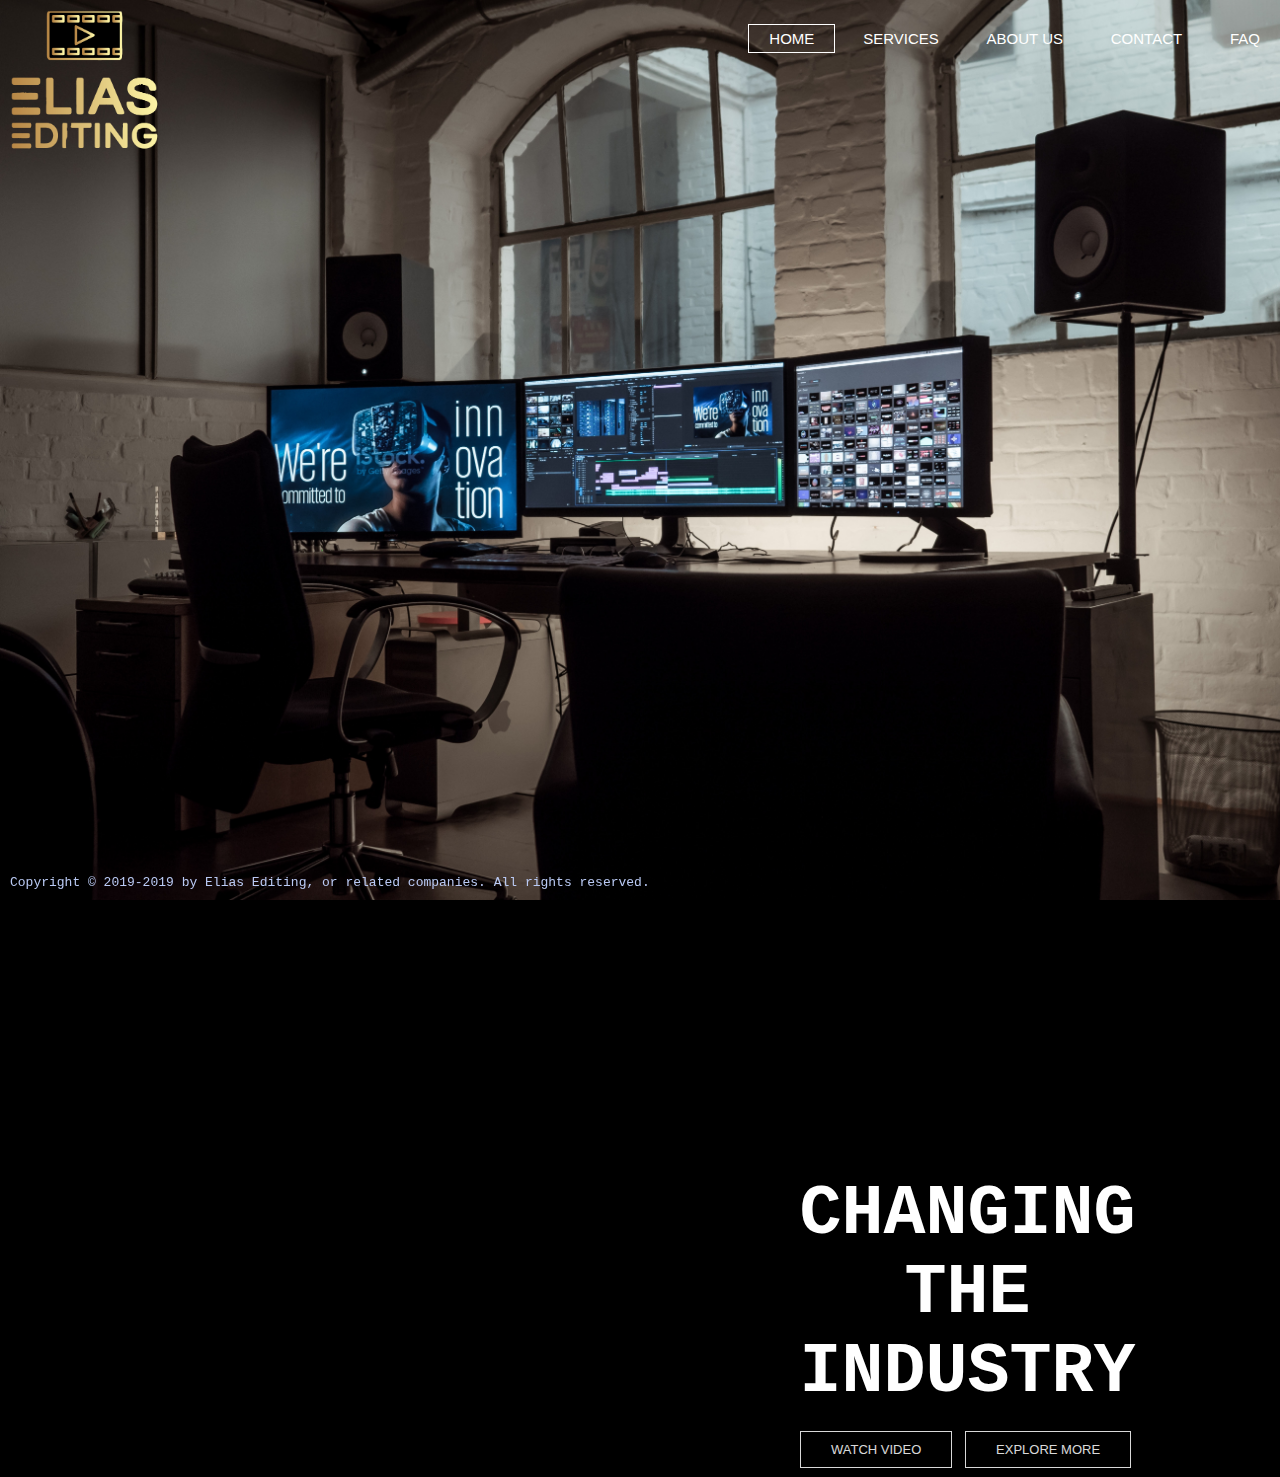
<file: u3/index.htm>
<!DOCTYPE html>
<html>
<head>
<meta charset="UTF-8">
   
   <title>Elias Editing</title>
   <link href="style.css" rel="stylesheet" type="text/css">
</head>
   <body>
      <header class="home">
        <div class="row">
            <div class="logo">
               
             <img src="pics/EliasEditing2.png" alt="Elias Editing Logo">
            
            </div>
        
        <ul class= "main-nav">
                <li class="active"><a href="index.htm"> HOME </a></li>
                <li><a href="services.htm"> SERVICES </a></li>
                <li><a href="about.htm"> ABOUT US </a></li>
                <li><a href="contact.htm"> CONTACT </a></li>
                <li><a href="faq.htm"> FAQ </a></li>
        </ul>
      </header>
<main>
        </div>
        <div class="mainpage">
        <h1 class="home">Changing the industry</h1>
            <div class="button">
                <a href="https://youtu.be/CLmi9wz7vVc" class="btn btn-one"> Watch Video</a>
                <a href="services.htm" class="btn btn-two"> Explore More</a>
            </div>
        </div>
      

</main>

<footer>


Copyright © 2019-2019 by Elias Editing, or related companies. All rights reserved.
</footer>

</body>

</html>
</file>
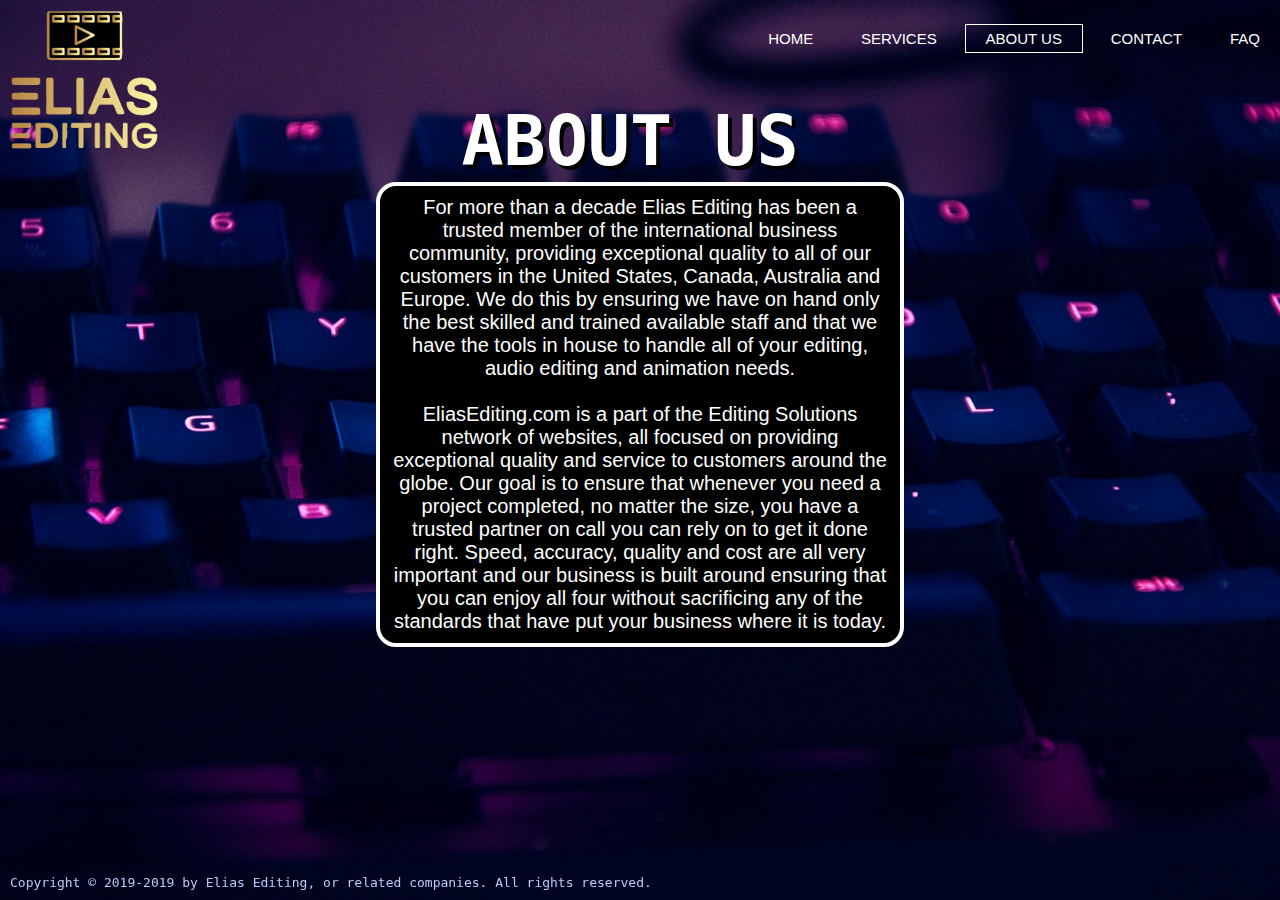
<file: u3/about.htm>
<!DOCTYPE html>
<html>
<head>
<meta charset="UTF-8">
   
   <title>About Us - Elias Editing</title>
   <link href="style.css" rel="stylesheet" type="text/css">
</head>
   <body>
      <header class="AboutUs">
        <div class="row">
            <div class="logo">
                <img src="pics/EliasEditing2.png" alt="Elias Editing Logo">
            </div>
        
        <ul class= "main-nav">
                <li><a href="index.htm"> HOME </a></li>
                <li><a href="services.htm"> SERVICES </a></li>
                <li class="active"><a href="about.htm"> ABOUT US </a></li>
                <li><a href="contact.htm"> CONTACT </a></li>
                <li><a href="faq.htm"> FAQ </a></li>
        </ul>
        </div>

<h1 class=AboutUs>About Us</h1>
<div id ="textAboutUs">
<p> For more than a decade Elias Editing has been a trusted member of the international business community, providing exceptional quality to all of our customers in the United States,
Canada, Australia and Europe. We do this by ensuring we have on hand only the best skilled and trained available staff and that we have the tools in house to handle all of your editing, audio editing and animation needs.<br>

<br>
EliasEditing.com is a part of the Editing Solutions network of websites, all focused on providing exceptional quality and service to customers around the globe. Our goal is to ensure that whenever you need a project completed,
no matter the size, you have a trusted partner on call you can rely on to get it done right. Speed, accuracy, quality and cost are all very important and our business is built around ensuring that you can enjoy all four
without sacrificing any of the standards that have put your business where it is today.</p>   
   
</div>

      </header>
<footer>


Copyright © 2019-2019 by Elias Editing, or related companies. All rights reserved.
</footer>

   </body>

</html>
</file>
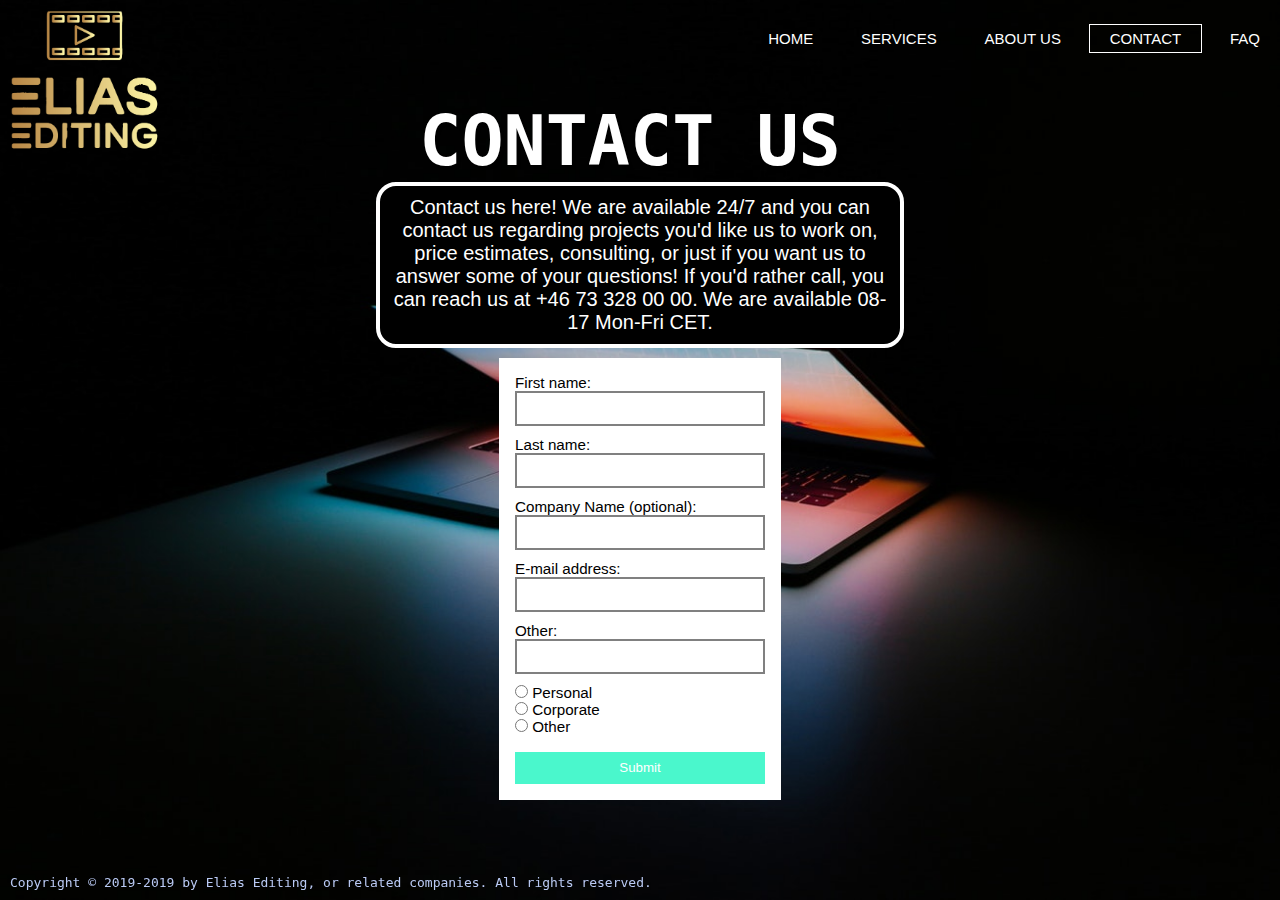
<file: u3/contact.htm>
<!DOCTYPE html>
<html>
<head>
<meta charset="UTF-8">
   
   <title>Contact - Elias Editing</title>
   <link href="style.css" rel="stylesheet" type="text/css">
</head>
   <body>
      <header class= "contact">
        <div class="row">
            <div class="logo">
                <img src="pics/EliasEditing2.png" alt="Elias Editing Logo">
            </div>
        
        <ul class= "main-nav">
                <li><a href="index.htm"> HOME </a></li>
                <li><a href="services.htm"> SERVICES </a></li>
                <li><a href="about.htm"> ABOUT US </a></li>
                <li class="active"><a href="contact.htm"> CONTACT </a></li>
                <li><a href="faq.htm"> FAQ </a></li>
        </ul>
        </div>
<h1 class="contact">Contact Us</h1>
<div id ="textContact">
<p> Contact us here! We are available 24/7 and you can contact us regarding projects you'd like us to work on, price estimates, consulting, or just if you want us to answer some of your questions!
If you'd rather call, you can reach us at +46 73 328 00 00. We are available 08-17 Mon-Fri CET.</p>   
   
</div>

<form class="form" method="post" action="http://www.olzzon.com/cgi-bin/p.cgi?epost=test@test.com&id=1">
    First name:<br>
    <input type="text" name="firstname"><br>
    Last name:<br>
    <input type="text" name="lastname"><br>
    Company Name (optional): <br>
    <input type="text" name="companyname"><br>
    E-mail address:<br>
    <input type="text" name="email"><br>
    Other: <br>
    <input type="text" name="other"><br>
    <label><input type="radio" name="typeofbusiness" value="Personal"> Personal <br></label>
    <label><input type="radio" name="typeofbusiness" value="Corporate"> Corporate <br></label>
    <label><input type="radio" name="typeofbusiness" value="Other"> Other <br><br></label>
    
    <input type="submit" value="Submit">
  
</form>

      </header>
<footer>


Copyright © 2019-2019 by Elias Editing, or related companies. All rights reserved.
</footer>

   </body>

</html>
</file>
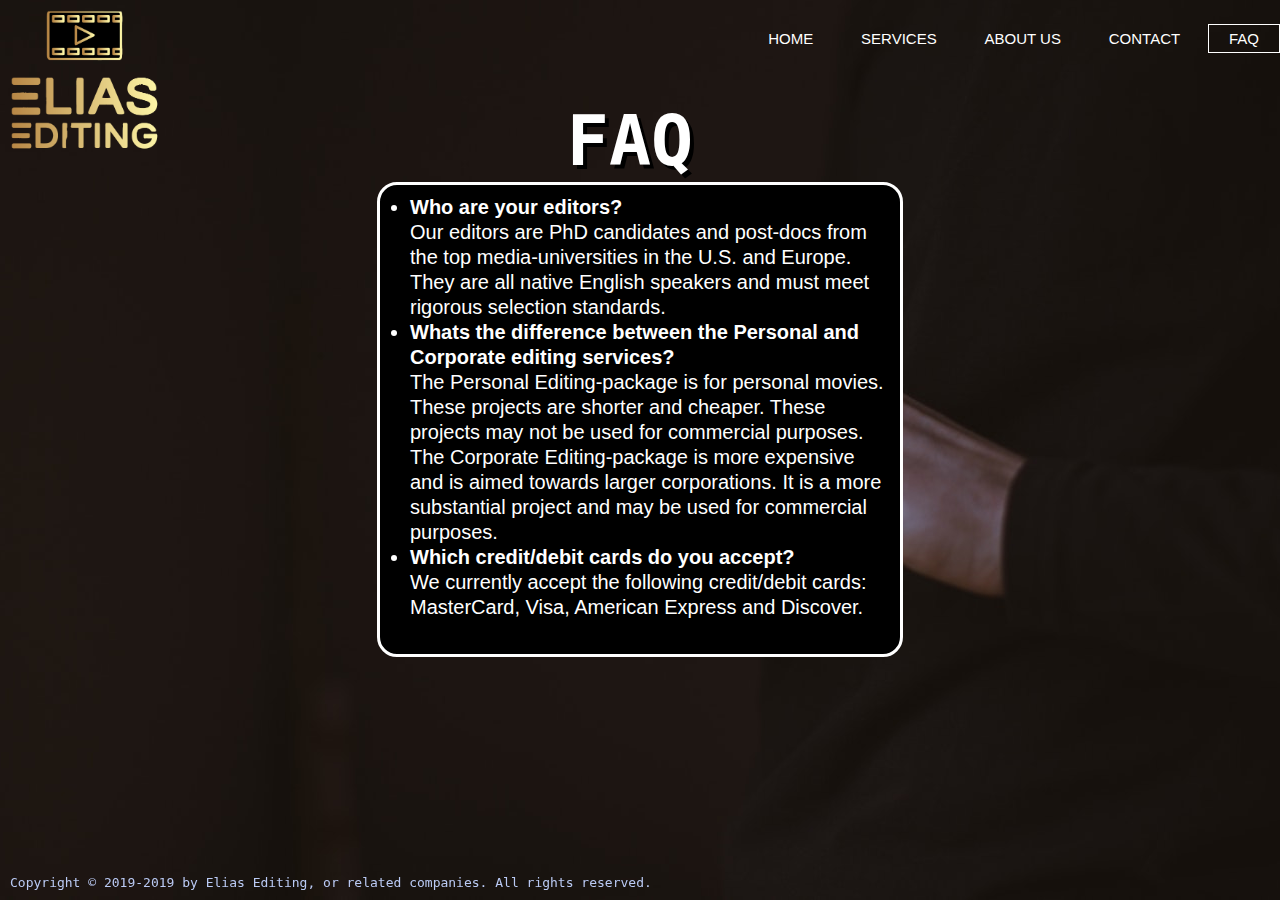
<file: u3/faq.htm>
<!DOCTYPE html>
<html>
<head>
<meta charset="UTF-8">
   
   <title>FAQ - Elias Editing</title>
   <link href="style.css" rel="stylesheet" type="text/css">
</head>
   <body>
      <header class="faq">
        <div class="row">
            <div class="logo">
                <img src="pics/EliasEditing2.png" alt="Elias Editing Logo">
            </div>
        
        <ul class= "main-nav">
                <li><a href="index.htm"> HOME </a></li>
                <li><a href="services.htm"> SERVICES </a></li>
                <li><a href="about.htm"> ABOUT US </a></li>
                <li><a href="contact.htm"> CONTACT </a></li>
                <li class="active"><a href="faq.htm"> FAQ </a></li>
        </ul>
        </div>

<h1 class="faq">FAQ</h1>
<div id ="textFaq">
<ul class="listFaq">
   <li><b> Who are your editors?</b><br> Our editors are PhD candidates and post-docs from the top media-universities in the U.S. and Europe. They are all native English speakers and must meet rigorous selection standards. <br> </li>
 
   
   <li><b>Whats the difference between the Personal and Corporate editing services?</b><br> The Personal Editing-package is for personal movies. These projects are shorter and cheaper. These projects may not be used for
   commercial purposes. The Corporate Editing-package is more expensive and is aimed towards larger corporations. It is a more substantial project and may be used for commercial purposes.<br> </li>
   
   
   <li><b>Which credit/debit cards do you accept?</b><br> We currently accept the following credit/debit cards: MasterCard, Visa, American Express and Discover. <br> </li>
   

</ul>  
   
</div>

      </header>
<footer>


Copyright © 2019-2019 by Elias Editing, or related companies. All rights reserved.
</footer>

   </body>

</html>
</file>
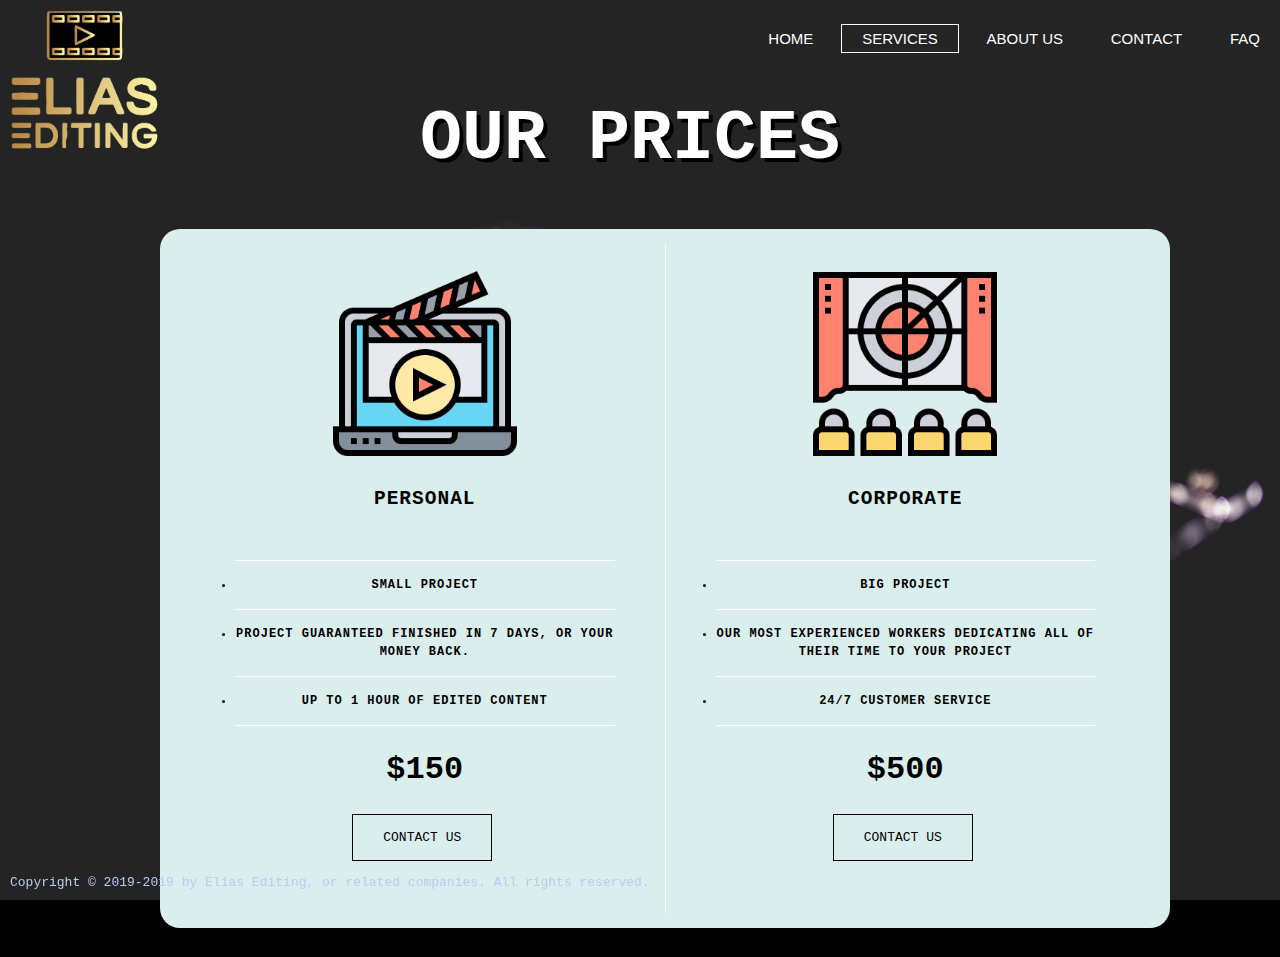
<file: u3/pricelist.htm>
<!DOCTYPE html>
<html>
<head>
<meta charset="UTF-8">
   
   <title>Price List - Elias Editing</title>
   <link href="style.css" rel="stylesheet" type="text/css">
</head>
   <body>
      <header class="pricelist">
        <div class="row">
            <div class="logo">
                <img src="pics/EliasEditing2.png" alt="Elias Editing Logo">
            </div>
        
        <ul class= "main-nav">
                <li><a href="index.htm"> HOME </a></li>
                <li class="active"><a href="services.htm"> SERVICES </a></li>
                <li><a href="about.htm"> ABOUT US </a></li>
                <li><a href="contact.htm"> CONTACT </a></li>
                <li><a href="faq.htm"> FAQ </a></li>
        </ul>
        </div>
<h1 class="pricelist"> Our Prices</h1>

<div class="background">
  <div class="container">
    <div class="panel pricing-table">
      
      <div class="pricing-plan">
        <img src="pics/personal.png" alt="Personal" class="pricing-img">
        <h2 class="pricing-header">Personal</h2>
        <ul class="pricing-features">
          <li class="pricing-features-item">Small project</li>
          <li class="pricing-features-item">Project guaranteed finished in 7 days, or your money back.</li>
          <li class="pricing-features-item">Up to 1 hour of edited content </li>
        </ul>
        <span class="pricing-price"> $150</span>
        <a href="contact.htm" class="pricing-button">Contact us</a>
      </div>
      
      <div class="pricing-plan">
        <img src="pics/corporate.png" alt="Corporate" class="pricing-img">
        <h2 class="pricing-header">Corporate</h2>
        <ul class="pricing-features">
          <li class="pricing-features-item">Big project</li>
          <li class="pricing-features-item">Our most experienced workers dedicating all of their time to your project</li>
          <li class="pricing-features-item"> 24/7 customer service </li>
        </ul>
        <span class="pricing-price">$500</span>
        <a href="contact.htm" class="pricing-button is-featured">Contact us</a>
      </div>
      
    </div>
  </div>
</div>

      </header>
<footer>


Copyright © 2019-2019 by Elias Editing, or related companies. All rights reserved.
</footer>

   </body>

</html>
</file>
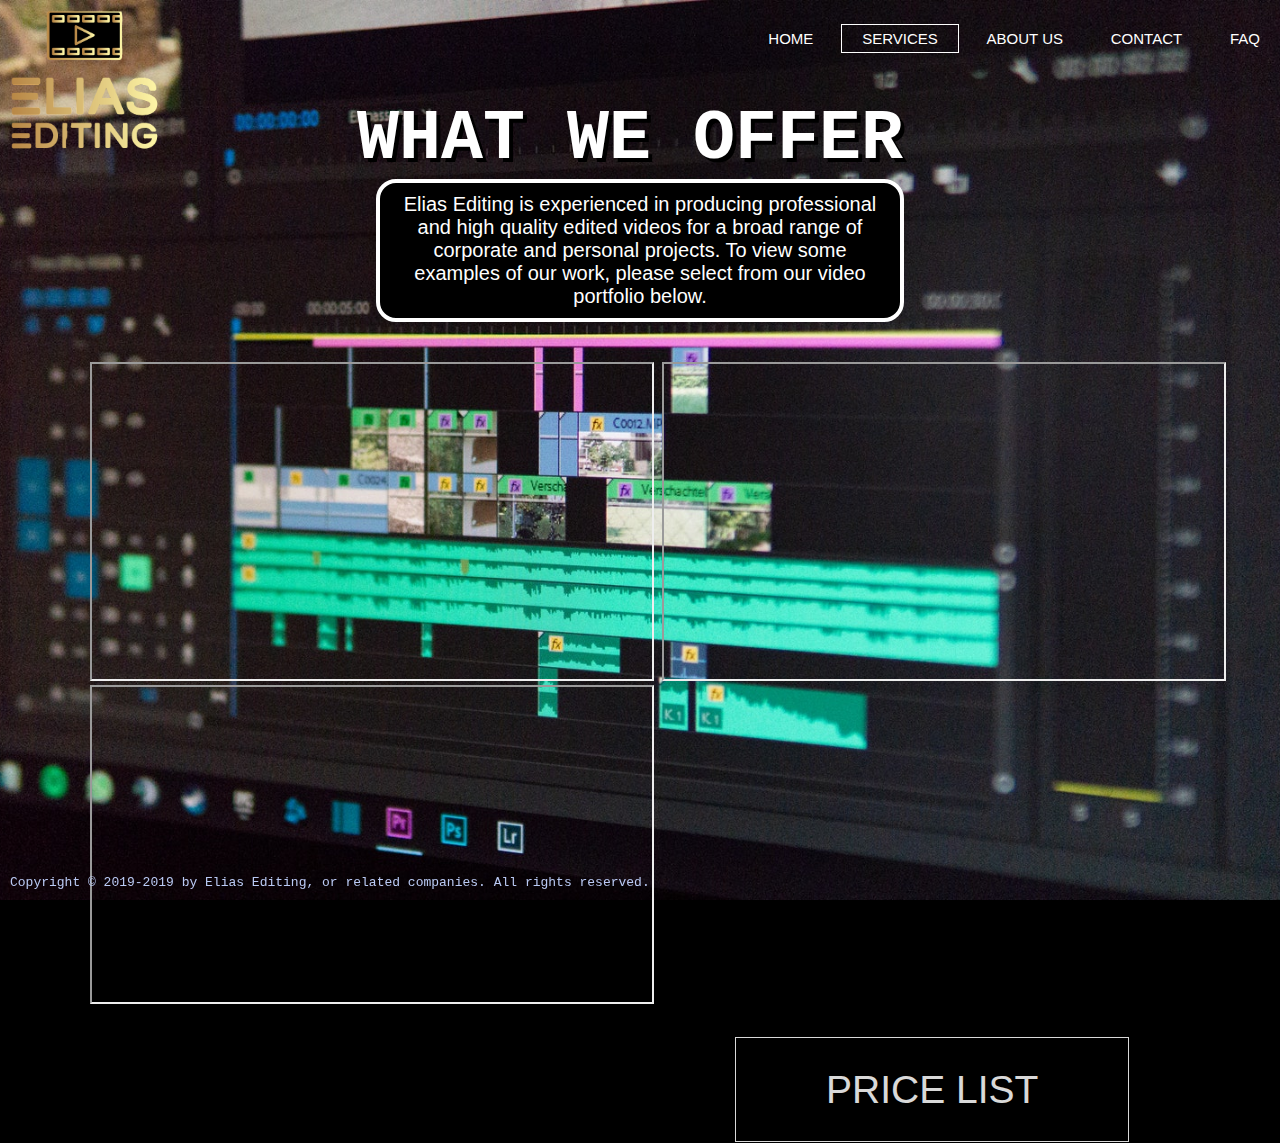
<file: u3/services.htm>
<!DOCTYPE html>
<html>
<head>
<meta charset="UTF-8">
   
   <title>Services - Elias Editing</title>
   <link href="style.css" rel="stylesheet" type="text/css">
</head>
<body>
      <header class="services">
        <div class="row">
            <div class="logo">
                <img src="pics/EliasEditing2.png" alt="Elias Editing Logo">
            </div>
        
      
        
        <ul class= "main-nav">
                <li><a href="index.htm"> HOME </a></li>
                <li class="active"><a href="services.htm"> SERVICES </a></li>
                <li><a href="about.htm"> ABOUT US </a></li>
                <li><a href="contact.htm"> CONTACT </a></li>
                <li><a href="faq.htm"> FAQ </a></li>
        </ul>
        </div>
        
<h1 class="services">What we offer</h1>

<div id="textBoxServices">
<p> Elias Editing is experienced in producing professional and high quality edited videos for a broad range of corporate and personal projects. To view some examples of our work, please select from our video portfolio below. </p>
</div>

<div id="videoServices">
<iframe width="560" height ="315" src ="https://www.youtube.com/embed/CLmi9wz7vVc" allowfullscreen></iframe>
<iframe width="560" height="315" src="https://www.youtube.com/embed/MbkgWICXLHU" allowfullscreen></iframe>
<iframe width="560" height="315" src="https://www.youtube.com/embed/arAatEOXFFA" allowfullscreen></iframe>
</div>
<div class="button2">
   <a href="pricelist.htm" class="btn2 btn2-services"> Price List</a>
   </div>


</header>
<footer>


Copyright © 2019-2019 by Elias Editing, or related companies. All rights reserved.
</footer>

   </body>

</html>
</file>
<file: u3/style.css>
*
{margin: 0; padding: 0;}

header.home {background-image: url(pics/MainBackground.jpg); height: 100vh; background-size: cover; background-position: center;}
header.services {background-image:url(pics/Editing1.jpg); height: 100vh; background-size: cover; background-position: center; }
header.AboutUs {background-image: url(pics/Keyboard.jpg); height: 100vh; background-size: cover; background-position: center;}
header.pricelist {background-image: url(pics/pricelist.jpg); height: 100vh; background-size: cover; background-position: center;}
header.contact {background-image: url(pics/contact.jpeg); height: 100vh; background-size: cover; background-position: center;}
header.faq {background-image: url(pics/faq.jpg); height: 100vh; background-size: cover; background-position: center;}

footer {background-color: transparent; color: #BACAF4; padding:10px; text-align: center; clear:both; position: fixed; bottom:0;}

.main-nav {float: right; list-style: none; margin-top: 30px; }
.main-nav li { display: inline-block;}
.main-nav li a {color: white; text-decoration: none; padding: 5px 20px; font-family: "Roboto", sans-serif; font-size: 15px;}
.main-nav li.active a {border: 1px solid white;}
.main-nav li a:hover {border: 1px solid white;}
.logo img {width: 150px; height: auto; float: left; margin-left:10px; margin-top: 10px;}

body {font-family: monospace; background-color: black;}

.row {max-width: 1900px; margin: auto;}
.mainpage {position: absolute; width: 1200px; margin-left:0; margin-top: 0;}
h1.home {color: white; text-transform: uppercase; font-size: 70px; text-align: center; padding-top:275px; padding-left:735px;  text-shadow: 4px 4px black; }
h1.services {color:white; text-transform: uppercase; font-size: 70px; text-align: center; padding-top:100px; padding-right:180px; text-shadow: 4px 4px black;}
h1.AboutUs {color:white; text-transform: uppercase; font-size: 70px; text-align: center; padding-top:100px; padding-right:180px; text-shadow: 4px 4px black;}
h1.pricelist {color:white; text-transform: uppercase; font-size: 70px; text-align: center; padding-top: 100px; padding-right: 180px; text-shadow: 4px 4px black;}
h1.contact {color:white; text-transform: uppercase; font-size: 70px; text-align: center; padding-top: 100px; padding-right: 180px; text-shadow: 4px 4px black;}
h1.faq {color:white; text-transform: uppercase; font-size: 70px; text-align: center; padding-top: 100px; padding-right: 180px; text-shadow: 4px 4px black;}

#textBoxServices {background-color: black; width:500px; margin:0 auto; border-style: solid; border-radius: 20px; padding: 10px; border-width: 4px; color: white; text-align: center; font-size: 20px;
font-family: "Roboto", sans-serif;}
#videoServices {padding-left: 40px; padding-top: 40px; margin: 0px 0px 0px 50px;}
#textAboutUs {background-color: black; width: 500px; margin: 0 auto; padding: 10px; color: white; text-align: center; font-size: 20px; font-family: "Roboto", sans-serif; border-style: solid; border-radius: 20px;
border-width: 4px;}
#textContact {background-color: black; width: 500px; margin: 0 auto; padding: 10px; color: white; text-align: center; font-size: 20px; font-family: "Roboto", sans-serif; border-style: solid; border-radius: 20px; border-width: 4px;}
#textFaq {background-color: black; width: 500px; margin: 0 auto; padding: 10px; color: white; text-align: left; font-size: 20px; font-family: "Roboto", sans-serif; border-style: solid; border-radius: 20px;}
ul.listFaq {margin-left: 20px; line-height: 25px; margin-bottom:1.5rem;}

.button {margin-top: 30px; margin-left: 800px;}
.btn {border: 1px solid white; padding: 10px 30px; color: white; text-decoration: none; margin-right: 5px; font-size: 13px; text-transform: uppercase;}
.btn-one { font-family: "Roboto", sans-serif; background-color: black; opacity: 0.85;}
.btn-two {font-family: "Roboto", sans-serif; background-color: black; opacity: 0.85;}
.btn-one:hover {background-color:darkmagenta; transition: all 0.5s ease-out;}
.btn-two:hover {background-color:darkorange; transition: all 0.5s ease-out;}

.btn2 {border: 1px solid white; padding: 30px 90px; color: white; text-decoration: none; margin-right: 5px; font-size: 39px; text-transform: uppercase;}
.button2 {margin-top: 60px; margin-left: 735px;}
.btn2-services {font-family: "Roboto", sans-serif; background-color: black; opacity: 0.85;}
.btn2-services:hover {background-color: darkred; transition: all 0.5s ease-out;}

.form{font: 95% Roboto, sans-serif; max-width: 250px; margin: 10px auto; padding: 16px; background: white;}
.form input[type="text"], .form input[type="email"], .form textarea, .form select {outline: none; box-sizing: border-box; width: 100%; background: white; margin-bottom: 4%; border: 2px solid grey; padding: 3%;
color: black; font: 95% Roboto, sans-serif;}
.form input[type="submit"], .form input[type="button"]{width: 100%; padding: 3%; background: #4AF7CC; border-bottom: 2px solid #4AF7CC; border-top-style: none; border-right-style: none;
border-left-style: none; color: white;}
.form input[type="submit"]:hover, .form input[type="button"]:hover{background: #2EBC99;}


@media screen and (min-width: 900px) {
.background {padding: 0 0 25px;}}

.container {margin: 0 auto; padding: 50px 0 0; max-width: 960px; width: 90%;}
.panel {background-color: #DAEFED; border-radius: 20px; padding: 15px 25px; position: relative; width: 100%;}
.pricing-table {display: flex; flex-direction: column;}

@media screen and (min-width: 900px) {
    
.pricing-table {flex-direction: row;}}
.pricing-table {text-align: center; text-transform: uppercase;}
.pricing-plan {border-bottom: 1px solid white;padding: 25px;}
.pricing-plan:last-child {border-bottom: none;}

@media screen and (min-width: 900px) {
.pricing-plan {border-bottom: none; border-right: 1px solid white; flex-basis: 100%;padding: 25px 50px;}
.pricing-plan:last-child {border-right: none;}}
.pricing-img {margin-bottom: 25px;max-width: 50%;}
.pricing-header {color: black;font-weight: 600;letter-spacing: 1px;}
.pricing-features {color: black; font-weight: 600; letter-spacing: 1px; margin: 50px 0 25px;}
.pricing-features-item {border-top: 1px solid white; font-size: 12px; line-height: 1.5;padding: 15px 0;}
.pricing-features-item:last-child {border-bottom: 1px solid white;}
.pricing-price {color: black; display: block; font-size: 32px; font-weight: 700;}
.pricing-button {border: 1px solid black; padding: 15px 30px; color: black; text-decoration: none; margin-right: 5px; font-size: 13px; text-transform: uppercase; line-height: 100px;}
.pricing-button:hover {background-color: darkmagenta; transition: all 0.5s ease-out;}

@media screen and (max-width:610px) {
    .main-nav, .main nav li, .main nav li a {float:none; width:100%;}
    .main-nav li a:hover, .main-nav li.active a {border:none;}
    main {margin-left:0;}
    nav ul li {display:inline-block;} 
    nav a {margin:0; padding:0.3em; font-size:1.5em; border-radius:0; border-bottom:1px solid #000; display:block;} 
    main {margin-left:0;}
    header {height:100px; background-size:auto 100px;}
</file>
